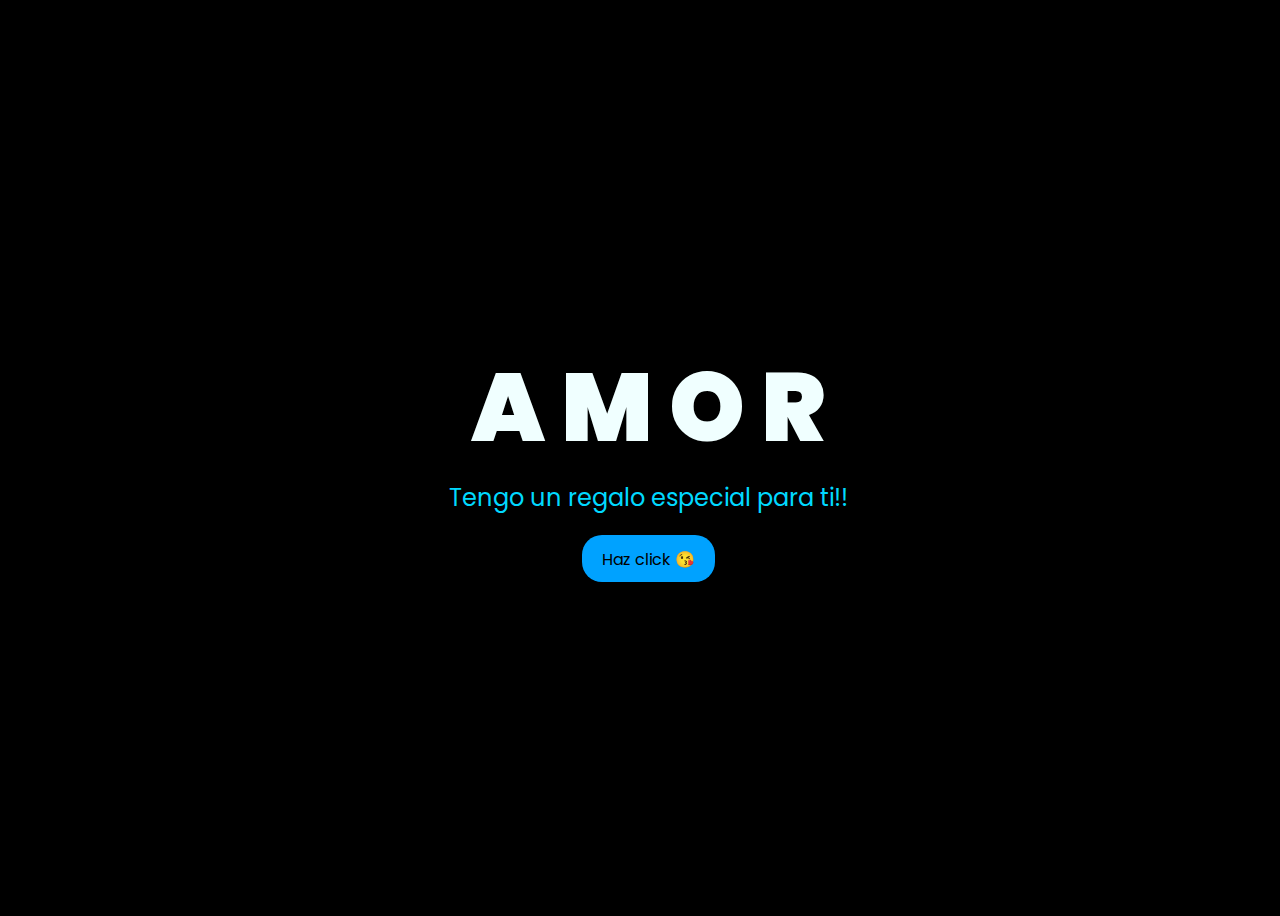
<file: index.html>
<!DOCTYPE html>
<html lang="en">
<head>
    <meta charset="UTF-8">
    <meta http-equiv="X-UA-Compatible" content="IE=edge">
    <meta name="viewport" content="width=device-width, initial-scale=1.0">
    <link rel="stylesheet" href="css/style.css">
    <link rel="icon" href="img/flowers.png" type="image/x-icon">
    <title>Para tí ❤️ - MDY</title>
</head>
<body>
    <div class="greetings">

        <span>A</span>
        <span>M</span>
        <span>O</span>
        <span>R</span>
    </div>
    <div class="greetings">
        <span></span>
        <span></span>
        <span></span>
        <span></span>
        <span></span>
        <span></span>
    </div>
    <div class="description">
        <span>Tengo un regalo especial para ti!!</span>
    </div>
    <div class="button">
        <button>
            <a href="FLORES.html">Haz click 😘</a>
        </button>
        
    </div>
</body>
</html>
</file>
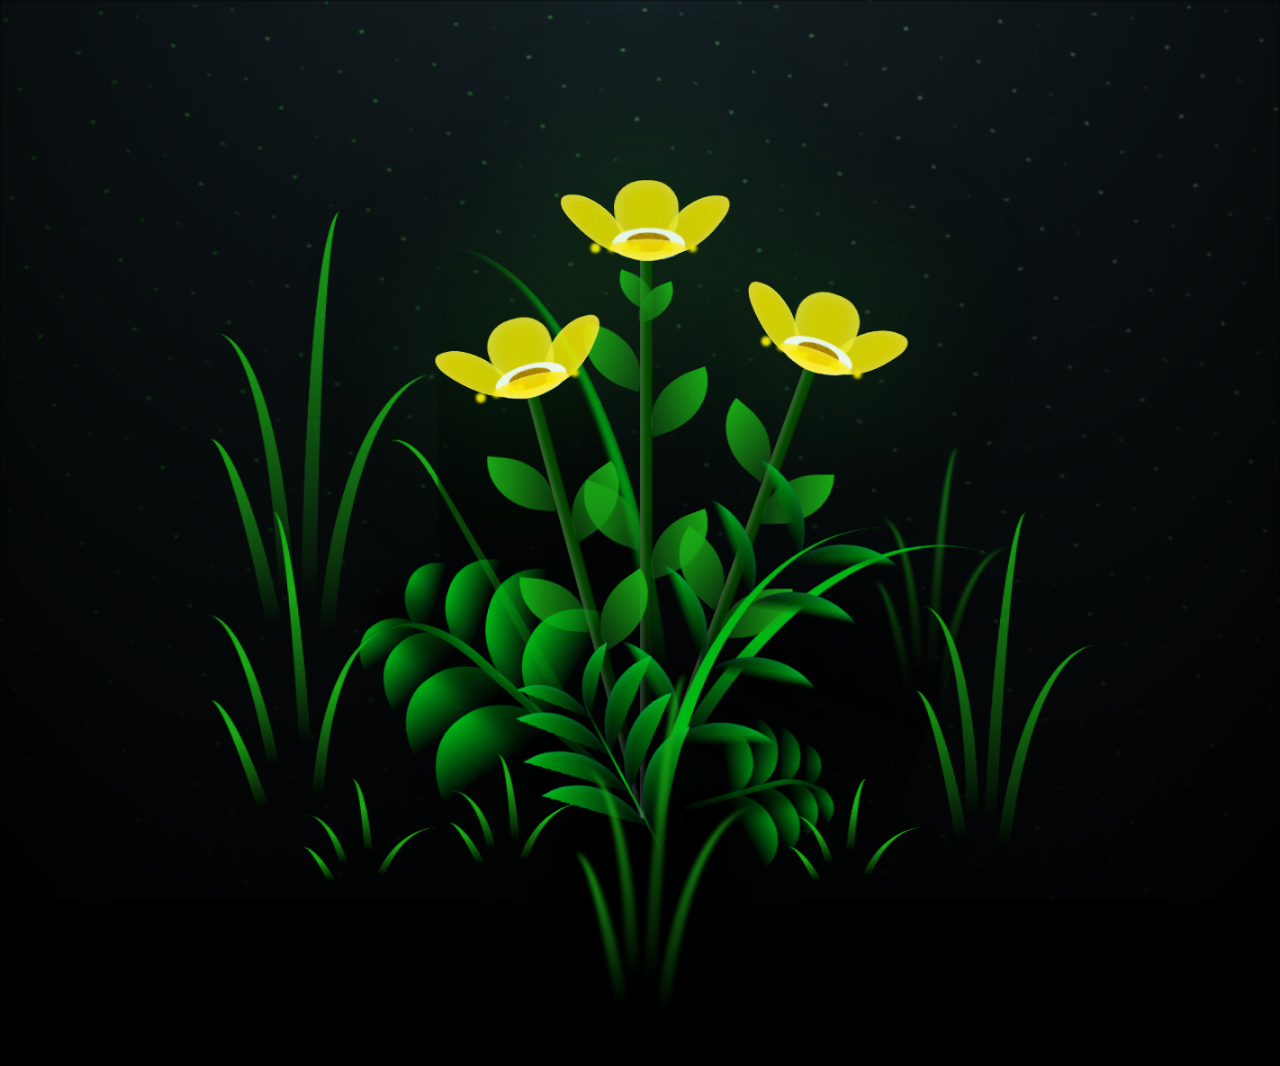
<file: FLORES.html>
<!DOCTYPE html>
<html lang="en">
<head>
    <meta charset="UTF-8">
    <meta http-equiv="X-UA-Compatible" content="IE=edge">
    <meta name="viewport" content="width=device-width, initial-scale=1.0">
    <link rel="stylesheet" href="css/main.css">
    <link rel="icon" href="img/flowers.png" type="image/x-icon">
    <title>Para tí ❤️ - MDY</title>
</head>

<body class="container">
    <div class="night"></div>
    <div class="flowers">
      <div class="flower flower--1">
        <div class="flower__leafs flower__leafs--1">
          <div class="flower__leaf flower__leaf--1"></div>
          <div class="flower__leaf flower__leaf--2"></div>
          <div class="flower__leaf flower__leaf--3"></div>
          <div class="flower__leaf flower__leaf--4"></div>
          <div class="flower__white-circle"></div>
  
          <div class="flower__light flower__light--1"></div>
          <div class="flower__light flower__light--2"></div>
          <div class="flower__light flower__light--3"></div>
          <div class="flower__light flower__light--4"></div>
          <div class="flower__light flower__light--5"></div>
          <div class="flower__light flower__light--6"></div>
          <div class="flower__light flower__light--7"></div>
          <div class="flower__light flower__light--8"></div>
  
        </div>
        <div class="flower__line">
          <div class="flower__line__leaf flower__line__leaf--1"></div>
          <div class="flower__line__leaf flower__line__leaf--2"></div>
          <div class="flower__line__leaf flower__line__leaf--3"></div>
          <div class="flower__line__leaf flower__line__leaf--4"></div>
          <div class="flower__line__leaf flower__line__leaf--5"></div>
          <div class="flower__line__leaf flower__line__leaf--6"></div>
        </div>
      </div>
  
      <div class="flower flower--2">
        <div class="flower__leafs flower__leafs--2">
          <div class="flower__leaf flower__leaf--1"></div>
          <div class="flower__leaf flower__leaf--2"></div>
          <div class="flower__leaf flower__leaf--3"></div>
          <div class="flower__leaf flower__leaf--4"></div>
          <div class="flower__white-circle"></div>
  
          <div class="flower__light flower__light--1"></div>
          <div class="flower__light flower__light--2"></div>
          <div class="flower__light flower__light--3"></div>
          <div class="flower__light flower__light--4"></div>
          <div class="flower__light flower__light--5"></div>
          <div class="flower__light flower__light--6"></div>
          <div class="flower__light flower__light--7"></div>
          <div class="flower__light flower__light--8"></div>
  
        </div>
        <div class="flower__line">
          <div class="flower__line__leaf flower__line__leaf--1"></div>
          <div class="flower__line__leaf flower__line__leaf--2"></div>
          <div class="flower__line__leaf flower__line__leaf--3"></div>
          <div class="flower__line__leaf flower__line__leaf--4"></div>
        </div>
      </div>
  
      <div class="flower flower--3">
        <div class="flower__leafs flower__leafs--3">
          <div class="flower__leaf flower__leaf--1"></div>
          <div class="flower__leaf flower__leaf--2"></div>
          <div class="flower__leaf flower__leaf--3"></div>
          <div class="flower__leaf flower__leaf--4"></div>
          <div class="flower__white-circle"></div>
  
          <div class="flower__light flower__light--1"></div>
          <div class="flower__light flower__light--2"></div>
          <div class="flower__light flower__light--3"></div>
          <div class="flower__light flower__light--4"></div>
          <div class="flower__light flower__light--5"></div>
          <div class="flower__light flower__light--6"></div>
          <div class="flower__light flower__light--7"></div>
          <div class="flower__light flower__light--8"></div>
  
        </div>
        <div class="flower__line">
          <div class="flower__line__leaf flower__line__leaf--1"></div>
          <div class="flower__line__leaf flower__line__leaf--2"></div>
          <div class="flower__line__leaf flower__line__leaf--3"></div>
          <div class="flower__line__leaf flower__line__leaf--4"></div>
        </div>
      </div>
  
      <div class="grow-ans" style="--d:1.2s">
        <div class="flower__g-long">
          <div class="flower__g-long__top"></div>
          <div class="flower__g-long__bottom"></div>
        </div>
      </div>
  
      <div class="growing-grass">
        <div class="flower__grass flower__grass--1">
          <div class="flower__grass--top"></div>
          <div class="flower__grass--bottom"></div>
          <div class="flower__grass__leaf flower__grass__leaf--1"></div>
          <div class="flower__grass__leaf flower__grass__leaf--2"></div>
          <div class="flower__grass__leaf flower__grass__leaf--3"></div>
          <div class="flower__grass__leaf flower__grass__leaf--4"></div>
          <div class="flower__grass__leaf flower__grass__leaf--5"></div>
          <div class="flower__grass__leaf flower__grass__leaf--6"></div>
          <div class="flower__grass__leaf flower__grass__leaf--7"></div>
          <div class="flower__grass__leaf flower__grass__leaf--8"></div>
          <div class="flower__grass__overlay"></div>
        </div>
      </div>
  
      <div class="growing-grass">
        <div class="flower__grass flower__grass--2">
          <div class="flower__grass--top"></div>
          <div class="flower__grass--bottom"></div>
          <div class="flower__grass__leaf flower__grass__leaf--1"></div>
          <div class="flower__grass__leaf flower__grass__leaf--2"></div>
          <div class="flower__grass__leaf flower__grass__leaf--3"></div>
          <div class="flower__grass__leaf flower__grass__leaf--4"></div>
          <div class="flower__grass__leaf flower__grass__leaf--5"></div>
          <div class="flower__grass__leaf flower__grass__leaf--6"></div>
          <div class="flower__grass__leaf flower__grass__leaf--7"></div>
          <div class="flower__grass__leaf flower__grass__leaf--8"></div>
          <div class="flower__grass__overlay"></div>
        </div>
      </div>
  
      <div class="grow-ans" style="--d:2.4s">
        <div class="flower__g-right flower__g-right--1">
          <div class="leaf"></div>
        </div>
      </div>
  
      <div class="grow-ans" style="--d:2.8s">
        <div class="flower__g-right flower__g-right--2">
          <div class="leaf"></div>
        </div>
      </div>
  
      <div class="grow-ans" style="--d:2.8s">
        <div class="flower__g-front">
          <div class="flower__g-front__leaf-wrapper flower__g-front__leaf-wrapper--1">
            <div class="flower__g-front__leaf"></div>
          </div>
          <div class="flower__g-front__leaf-wrapper flower__g-front__leaf-wrapper--2">
            <div class="flower__g-front__leaf"></div>
          </div>
          <div class="flower__g-front__leaf-wrapper flower__g-front__leaf-wrapper--3">
            <div class="flower__g-front__leaf"></div>
          </div>
          <div class="flower__g-front__leaf-wrapper flower__g-front__leaf-wrapper--4">
            <div class="flower__g-front__leaf"></div>
          </div>
          <div class="flower__g-front__leaf-wrapper flower__g-front__leaf-wrapper--5">
            <div class="flower__g-front__leaf"></div>
          </div>
          <div class="flower__g-front__leaf-wrapper flower__g-front__leaf-wrapper--6">
            <div class="flower__g-front__leaf"></div>
          </div>
          <div class="flower__g-front__leaf-wrapper flower__g-front__leaf-wrapper--7">
            <div class="flower__g-front__leaf"></div>
          </div>
          <div class="flower__g-front__leaf-wrapper flower__g-front__leaf-wrapper--8">
            <div class="flower__g-front__leaf"></div>
          </div>
          <div class="flower__g-front__line"></div>
        </div>
      </div>
  
      <div class="grow-ans" style="--d:3.2s">
        <div class="flower__g-fr">
          <div class="leaf"></div>
          <div class="flower__g-fr__leaf flower__g-fr__leaf--1"></div>
          <div class="flower__g-fr__leaf flower__g-fr__leaf--2"></div>
          <div class="flower__g-fr__leaf flower__g-fr__leaf--3"></div>
          <div class="flower__g-fr__leaf flower__g-fr__leaf--4"></div>
          <div class="flower__g-fr__leaf flower__g-fr__leaf--5"></div>
          <div class="flower__g-fr__leaf flower__g-fr__leaf--6"></div>
          <div class="flower__g-fr__leaf flower__g-fr__leaf--7"></div>
          <div class="flower__g-fr__leaf flower__g-fr__leaf--8"></div>
        </div>
      </div>
  
      <div class="long-g long-g--0">
        <div class="grow-ans" style="--d:3s">
          <div class="leaf leaf--0"></div>
        </div>
        <div class="grow-ans" style="--d:2.2s">
          <div class="leaf leaf--1"></div>
        </div>
        <div class="grow-ans" style="--d:3.4s">
          <div class="leaf leaf--2"></div>
        </div>
        <div class="grow-ans" style="--d:3.6s">
          <div class="leaf leaf--3"></div>
        </div>
      </div>
  
      <div class="long-g long-g--1">
        <div class="grow-ans" style="--d:3.6s">
          <div class="leaf leaf--0"></div>
        </div>
        <div class="grow-ans" style="--d:3.8s">
          <div class="leaf leaf--1"></div>
        </div>
        <div class="grow-ans" style="--d:4s">
          <div class="leaf leaf--2"></div>
        </div>
        <div class="grow-ans" style="--d:4.2s">
          <div class="leaf leaf--3"></div>
        </div>
      </div>
  
      <div class="long-g long-g--2">
        <div class="grow-ans" style="--d:4s">
          <div class="leaf leaf--0"></div>
        </div>
        <div class="grow-ans" style="--d:4.2s">
          <div class="leaf leaf--1"></div>
        </div>
        <div class="grow-ans" style="--d:4.4s">
          <div class="leaf leaf--2"></div>
        </div>
        <div class="grow-ans" style="--d:4.6s">
          <div class="leaf leaf--3"></div>
        </div>
      </div>
  
      <div class="long-g long-g--3">
        <div class="grow-ans" style="--d:4s">
          <div class="leaf leaf--0"></div>
        </div>
        <div class="grow-ans" style="--d:4.2s">
          <div class="leaf leaf--1"></div>
        </div>
        <div class="grow-ans" style="--d:3s">
          <div class="leaf leaf--2"></div>
        </div>
        <div class="grow-ans" style="--d:3.6s">
          <div class="leaf leaf--3"></div>
        </div>
      </div>
  
      <div class="long-g long-g--4">
        <div class="grow-ans" style="--d:4s">
          <div class="leaf leaf--0"></div>
        </div>
        <div class="grow-ans" style="--d:4.2s">
          <div class="leaf leaf--1"></div>
        </div>
        <div class="grow-ans" style="--d:3s">
          <div class="leaf leaf--2"></div>
        </div>
        <div class="grow-ans" style="--d:3.6s">
          <div class="leaf leaf--3"></div>
        </div>
      </div>
  
      <div class="long-g long-g--5">
        <div class="grow-ans" style="--d:4s">
          <div class="leaf leaf--0"></div>
        </div>
        <div class="grow-ans" style="--d:4.2s">
          <div class="leaf leaf--1"></div>
        </div>
        <div class="grow-ans" style="--d:3s">
          <div class="leaf leaf--2"></div>
        </div>
        <div class="grow-ans" style="--d:3.6s">
          <div class="leaf leaf--3"></div>
        </div>
      </div>
  
      <div class="long-g long-g--6">
        <div class="grow-ans" style="--d:4.2s">
          <div class="leaf leaf--0"></div>
        </div>
        <div class="grow-ans" style="--d:4.4s">
          <div class="leaf leaf--1"></div>
        </div>
        <div class="grow-ans" style="--d:4.6s">
          <div class="leaf leaf--2"></div>
        </div>
        <div class="grow-ans" style="--d:4.8s">
          <div class="leaf leaf--3"></div>
        </div>
      </div>
  
      <div class="long-g long-g--7">
        <div class="grow-ans" style="--d:3s">
          <div class="leaf leaf--0"></div>
        </div>
        <div class="grow-ans" style="--d:3.2s">
          <div class="leaf leaf--1"></div>
        </div>
        <div class="grow-ans" style="--d:3.5s">
          <div class="leaf leaf--2"></div>
        </div>
        <div class="grow-ans" style="--d:3.6s">
          <div class="leaf leaf--3"></div>
        </div>
      </div>
    </div>
    <script src="main.js"></script>
  </body>
</html>
</file>
<file: css/style.css>
@import url('https://fonts.googleapis.com/css2?family=Poppins:ital,wght@0,500;1,900&display=swap');
*{
    font-family: 'Poppins',cursive;
}
body{
    color: azure;
    width: 100%;
    height: 100vh;
    display: flex;
    flex-direction: column;
    align-items: center;
    justify-content: center;
    background-color: black;
}
.greetings{
    font-size: 6rem;
    font-weight: 900;
}
.greetings > span{
    animation: glow 2.5s ease-in-out infinite;
}
@keyframes glow{
    0%, 100%{
        color: #fff;
        text-shadow: 0 0 12px #00ccff, 0 0 50px #00e1ff, 0 0 100px #00b7ff;
    }
    10%, 90%{
        color: #696565;
        text-shadow: none;
    }
}
.greetings > span:nth-child(2){
    animation-delay: .2s ;
}
.greetings > span:nth-child(3){
    animation-delay: .4s ;
}
.greetings > span:nth-child(4){
    animation-delay: .6s;
}
.greetings > span:nth-child(5){
    animation-delay: .8s;
}

.description{
    font-size: 1.5rem;
    margin-bottom: 20px;
}

.button a{
    text-decoration: none;
    font-size: 1rem;
    color: #111;
}

@media screen and (max-width:574px){
    .greetings{
        display: block;
        font-size: 3rem;
        font-weight: 500;
        text-align: center;
    }
    .description{
        font-size: 1rem;
    }
    
    .button a{
        font-size: .5rem;
    }
}

.description{
    color: #00d9ff;
}

/* Estilo para el botón */
.button button {
    background-color: rgb(0, 162, 255); /* Fondo amarillo */
    border: none; /* Sin bordes */
    padding: 10px 20px; /* Ajusta el relleno según tu preferencia */
    font-size: 18px; /* Tamaño de fuente */
    cursor: pointer;
    position: relative; /* Necesario para el resplandor */
    border-radius: 20px; /* Esquinas redondeadas */
    transition: background-color 0.3s ease-in-out; /* Transición suave para el color de fondo */
  }
  
  /* Estilo para el enlace dentro del botón */
  .button button a {
    text-decoration: none; /* Elimina el subrayado del enlace */
    color: inherit; /* Hereda el color del texto del botón */
  }
  
  /* Efecto de resplandor al pasar el cursor sobre el botón */
  .button button:hover {
    background-color: rgb(255, 0, 242); /* Cambia el color de fondo al pasar el mouse a naranja */
    box-shadow: 0 0 10px rgb(255, 0, 140), 0 0 20px rgb(255, 0, 242), 0 0 30px rgb(111, 0, 255); /* Efecto de resplandor amarillo */
  }
</file>
<file: css/main.css>
*,
*::after,
*::before {
  padding: 0;
  margin: 0;
  box-sizing: border-box;
}

:root {
  --dark-color: #000;
}

body {
  display: flex;
  align-items: flex-end;
  justify-content: center;
  min-height: 100vh;
  background-color: var(--dark-color);
  overflow: hidden;
  perspective: 1000px;
}

.night {
  position: fixed;
  left: 50%;
  top: 0;
  transform: translateX(-50%);
  width: 100%;
  height: 100%;
  filter: blur(0.1vmin);
  background-image: radial-gradient(ellipse at top, transparent 0%, var(--dark-color)), 
  radial-gradient(ellipse at bottom, var(--dark-color), rgba(145, 233, 255, 0.2)), 
  repeating-linear-gradient(220deg, rgb(0, 0, 0) 0px, rgb(0, 0, 0) 19px, transparent 19px, 
  transparent 22px), repeating-linear-gradient(189deg, rgb(0, 0, 0) 0px, rgb(0, 0, 0) 19px, 
  transparent 19px, transparent 22px), repeating-linear-gradient(148deg, rgb(0, 0, 0) 0px, 
  rgb(0, 0, 0) 19px, transparent 19px, transparent 22px), linear-gradient(90deg, rgb(21, 255, 0), 
  rgb(240, 240, 240));
}

.flowers {
  position: relative;
  transform: scale(0.9);
}

.flower {
  position: absolute;
  bottom: 10vmin;
  transform-origin: bottom center;
  z-index: 10;
  --fl-speed: 0.8s;
}
.flower--1 {
  -webkit-animation: moving-flower-1 4s linear infinite;
          animation: moving-flower-1 4s linear infinite;
}
.flower--1 .flower__line {
  height: 70vmin;
  -webkit-animation-delay: 0.3s;
          animation-delay: 0.3s;
}
.flower--1 .flower__line__leaf--1 {
  -webkit-animation: blooming-leaf-right var(--fl-speed) 1.6s backwards;
          animation: blooming-leaf-right var(--fl-speed) 1.6s backwards;
}
.flower--1 .flower__line__leaf--2 {
  -webkit-animation: blooming-leaf-right var(--fl-speed) 1.4s backwards;
          animation: blooming-leaf-right var(--fl-speed) 1.4s backwards;
}
.flower--1 .flower__line__leaf--3 {
  -webkit-animation: blooming-leaf-left var(--fl-speed) 1.2s backwards;
          animation: blooming-leaf-left var(--fl-speed) 1.2s backwards;
}
.flower--1 .flower__line__leaf--4 {
  -webkit-animation: blooming-leaf-left var(--fl-speed) 1s backwards;
          animation: blooming-leaf-left var(--fl-speed) 1s backwards;
}
.flower--1 .flower__line__leaf--5 {
  -webkit-animation: blooming-leaf-right var(--fl-speed) 1.8s backwards;
          animation: blooming-leaf-right var(--fl-speed) 1.8s backwards;
}
.flower--1 .flower__line__leaf--6 {
  -webkit-animation: blooming-leaf-left var(--fl-speed) 2s backwards;
          animation: blooming-leaf-left var(--fl-speed) 2s backwards;
}
.flower--2 {
  left: 50%;
  transform: rotate(20deg);
  -webkit-animation: moving-flower-2 4s linear infinite;
          animation: moving-flower-2 4s linear infinite;
}
.flower--2 .flower__line {
  height: 60vmin;
  -webkit-animation-delay: 0.6s;
          animation-delay: 0.6s;
}
.flower--2 .flower__line__leaf--1 {
  -webkit-animation: blooming-leaf-right var(--fl-speed) 1.9s backwards;
          animation: blooming-leaf-right var(--fl-speed) 1.9s backwards;
}
.flower--2 .flower__line__leaf--2 {
  -webkit-animation: blooming-leaf-right var(--fl-speed) 1.7s backwards;
          animation: blooming-leaf-right var(--fl-speed) 1.7s backwards;
}
.flower--2 .flower__line__leaf--3 {
  -webkit-animation: blooming-leaf-left var(--fl-speed) 1.5s backwards;
          animation: blooming-leaf-left var(--fl-speed) 1.5s backwards;
}
.flower--2 .flower__line__leaf--4 {
  -webkit-animation: blooming-leaf-left var(--fl-speed) 1.3s backwards;
          animation: blooming-leaf-left var(--fl-speed) 1.3s backwards;
}
.flower--3 {
  left: 50%;
  transform: rotate(-15deg);
  -webkit-animation: moving-flower-3 4s linear infinite;
          animation: moving-flower-3 4s linear infinite;
}
.flower--3 .flower__line {
  -webkit-animation-delay: 0.9s;
          animation-delay: 0.9s;
}
.flower--3 .flower__line__leaf--1 {
  -webkit-animation: blooming-leaf-right var(--fl-speed) 2.5s backwards;
          animation: blooming-leaf-right var(--fl-speed) 2.5s backwards;
}
.flower--3 .flower__line__leaf--2 {
  -webkit-animation: blooming-leaf-right var(--fl-speed) 2.3s backwards;
          animation: blooming-leaf-right var(--fl-speed) 2.3s backwards;
}
.flower--3 .flower__line__leaf--3 {
  -webkit-animation: blooming-leaf-left var(--fl-speed) 2.1s backwards;
          animation: blooming-leaf-left var(--fl-speed) 2.1s backwards;
}
.flower--3 .flower__line__leaf--4 {
  -webkit-animation: blooming-leaf-left var(--fl-speed) 1.9s backwards;
          animation: blooming-leaf-left var(--fl-speed) 1.9s backwards;
}
.flower__leafs {
  position: relative;
  -webkit-animation: blooming-flower 2s backwards;
          animation: blooming-flower 2s backwards;
}
.flower__leafs--1 {
  -webkit-animation-delay: 1.1s;
          animation-delay: 1.1s;
}
.flower__leafs--2 {
  -webkit-animation-delay: 1.4s;
          animation-delay: 1.4s;
}
.flower__leafs--3 {
  -webkit-animation-delay: 1.7s;
          animation-delay: 1.7s;
}
.flower__leafs::after {
  content: "";
  position: absolute;
  left: 0;
  top: 0;
  transform: translate(-50%, -100%);
  width: 8vmin;
  height: 8vmin;
  background-color: #1aaa15;
  filter: blur(10vmin);
}
.flower__leaf {
  position: absolute;
  bottom: 0;
  left: 50%;
  width: 8vmin;
  height: 11vmin;
  border-radius: 51% 49% 47% 53%/44% 45% 55% 69%;
  background-color: #1aaa15;
  background-image: linear-gradient(to top, #fce700, #fce700);
  transform-origin: bottom center;
  opacity: 0.9;
  box-shadow: inset 0 0 2vmin rgba(255, 255, 255, 0.5);
}
.flower__leaf--1 {
  transform: translate(-10%, 1%) rotateY(40deg) rotateX(-50deg);
}
.flower__leaf--2 {
  transform: translate(-50%, -4%) rotateX(40deg);
}
.flower__leaf--3 {
  transform: translate(-90%, 0%) rotateY(45deg) rotateX(50deg);
}
.flower__leaf--4 {
  width: 8vmin;
  height: 8vmin;
  transform-origin: bottom left;
  border-radius: 4vmin 10vmin 4vmin 4vmin;
  transform: translate(0%, 18%) rotateX(70deg) rotate(-43deg);
  background-image: linear-gradient(to top, #fce700, #fce700);
  z-index: 1;
  opacity: 0.8;
}
.flower__white-circle {
  position: absolute;
  left: -3.5vmin;
  top: -3vmin;
  width: 9vmin;
  height: 4vmin;
  border-radius: 50%;
  background-color: #ffffff;
}
.flower__white-circle::after {
  content: "";
  position: absolute;
  left: 50%;
  top: 45%;
  transform: translate(-50%, -50%);
  width: 60%;
  height: 60%;
  border-radius: inherit;
  background-image: repeating-linear-gradient(135deg, rgba(0, 0, 0, 0.03) 0px, 
  rgba(0, 0, 0, 0.03) 1px, transparent 1px, transparent 12px), repeating-linear-gradient(45deg, 
  rgba(0, 0, 0, 0.03) 0px, rgba(0, 0, 0, 0.03) 1px, transparent 1px, transparent 12px), 
  repeating-linear-gradient(67.5deg, rgba(0, 0, 0, 0.03) 0px, rgba(0, 0, 0, 0.03) 1px, 
  transparent 1px, transparent 12px), repeating-linear-gradient(135deg, rgba(0, 0, 0, 0.03) 0px, 
  rgba(0, 0, 0, 0.03) 1px, transparent 1px, transparent 12px), repeating-linear-gradient(45deg, 
  rgba(0, 0, 0, 0.03) 0px, rgba(0, 0, 0, 0.03) 1px, transparent 1px, transparent 12px), 
  repeating-linear-gradient(112.5deg, rgba(0, 0, 0, 0.03) 0px, rgba(0, 0, 0, 0.03) 1px, 
  transparent 1px, transparent 12px), repeating-linear-gradient(112.5deg, rgba(0, 0, 0, 0.03) 0px, 
  rgba(0, 0, 0, 0.03) 1px, transparent 1px, transparent 12px), repeating-linear-gradient(45deg, 
  rgba(0, 0, 0, 0.03) 0px, rgba(0, 0, 0, 0.03) 1px, transparent 1px, transparent 12px), 
  repeating-linear-gradient(22.5deg, rgba(0, 0, 0, 0.03) 0px, rgba(0, 0, 0, 0.03) 1px, 
  transparent 1px, transparent 12px), repeating-linear-gradient(45deg, rgba(0, 0, 0, 0.03) 0px, 
  rgba(0, 0, 0, 0.03) 1px, transparent 1px, transparent 12px), repeating-linear-gradient(22.5deg, 
  rgba(0, 0, 0, 0.03) 0px, rgba(0, 0, 0, 0.03) 1px, transparent 1px, transparent 12px), 
  repeating-linear-gradient(135deg, rgba(0, 0, 0, 0.03) 0px, rgba(0, 0, 0, 0.03) 1px, 
  transparent 1px, transparent 12px), repeating-linear-gradient(157.5deg, rgba(0, 0, 0, 0.03) 0px, 
  rgba(0, 0, 0, 0.03) 1px, transparent 1px, transparent 12px), repeating-linear-gradient(67.5deg, 
  rgba(0, 0, 0, 0.03) 0px, rgba(0, 0, 0, 0.03) 1px, transparent 1px, transparent 12px), 
  repeating-linear-gradient(67.5deg, rgba(0, 0, 0, 0.03) 0px, rgba(0, 0, 0, 0.03) 1px, 
  transparent 1px, transparent 12px), linear-gradient(90deg, rgb(190, 133, 0), rgb(190, 133, 0));
}
.flower__line {
  height: 55vmin;
  width: 1.5vmin;
  background-image: linear-gradient(to left, rgba(0, 0, 0, 0.2), transparent, 
  rgba(255, 255, 255, 0.2)), linear-gradient(to top, transparent 10%, #064600, #064600);
  box-shadow: inset 0 0 2px rgba(0, 0, 0, 0.5);
  -webkit-animation: grow-flower-tree 4s backwards;
          animation: grow-flower-tree 4s backwards;
}
.flower__line__leaf {
  --w: 7vmin;
  --h: calc(var(--w) + 2vmin);
  position: absolute;
  top: 20%;
  left: 90%;
  width: var(--w);
  height: var(--h);
  border-top-right-radius: var(--h);
  border-bottom-left-radius: var(--h);
  background-image: linear-gradient(to top, rgba(20, 122, 20, 0.4), #1aaa15);
}
.flower__line__leaf--1 {
  transform: rotate(70deg) rotateY(30deg);
}
.flower__line__leaf--2 {
  top: 45%;
  transform: rotate(70deg) rotateY(30deg);
}
.flower__line__leaf--3, .flower__line__leaf--4, .flower__line__leaf--6 {
  border-top-right-radius: 0;
  border-bottom-left-radius: 0;
  border-top-left-radius: var(--h);
  border-bottom-right-radius: var(--h);
  left: -460%;
  top: 12%;
  transform: rotate(-70deg) rotateY(30deg);
}
.flower__line__leaf--4 {
  top: 40%;
}
.flower__line__leaf--5 {
  top: 0;
  transform-origin: left;
  transform: rotate(70deg) rotateY(30deg) scale(0.6);
}
.flower__line__leaf--6 {
  top: -2%;
  left: -450%;
  transform-origin: right;
  transform: rotate(-70deg) rotateY(30deg) scale(0.6);
}
.flower__light {
  position: absolute;
  bottom: 0vmin;
  width: 1vmin;
  height: 1vmin;
  background-color: rgb(255, 251, 0);
  border-radius: 50%;
  filter: blur(0.2vmin);
  -webkit-animation: light-ans 4s linear infinite backwards;
          animation: light-ans 4s linear infinite backwards;
}
.flower__light:nth-child(odd) {
  background-color: #fce700;
}
.flower__light--1 {
  left: -2vmin;
  -webkit-animation-delay: 1s;
          animation-delay: 1s;
}
.flower__light--2 {
  left: 3vmin;
  -webkit-animation-delay: 0.5s;
          animation-delay: 0.5s;
}
.flower__light--3 {
  left: -6vmin;
  -webkit-animation-delay: 0.3s;
          animation-delay: 0.3s;
}
.flower__light--4 {
  left: 6vmin;
  -webkit-animation-delay: 0.9s;
          animation-delay: 0.9s;
}
.flower__light--5 {
  left: -1vmin;
  -webkit-animation-delay: 1.5s;
          animation-delay: 1.5s;
}
.flower__light--6 {
  left: -4vmin;
  -webkit-animation-delay: 3s;
          animation-delay: 3s;
}
.flower__light--7 {
  left: 3vmin;
  -webkit-animation-delay: 2s;
          animation-delay: 2s;
}
.flower__light--8 {
  left: -6vmin;
  -webkit-animation-delay: 3.5s;
          animation-delay: 3.5s;
}
.flower__grass {
  --c: #00b815;
  --line-w: 1.5vmin;
  position: absolute;
  bottom: 12vmin;
  left: -7vmin;
  display: flex;
  flex-direction: column;
  align-items: flex-end;
  z-index: 20;
  transform-origin: bottom center;
  transform: rotate(-48deg) rotateY(40deg);
}
.flower__grass--1 {
  -webkit-animation: moving-grass 2s linear infinite;
          animation: moving-grass 2s linear infinite;
}
.flower__grass--2 {
  left: 2vmin;
  bottom: 10vmin;
  transform: scale(0.5) rotate(75deg) rotateX(10deg) rotateY(-200deg);
  opacity: 0.8;
  z-index: 0;
  -webkit-animation: moving-grass--2 1.5s linear infinite;
          animation: moving-grass--2 1.5s linear infinite;
}
.flower__grass--top {
  width: 7vmin;
  height: 10vmin;
  border-top-right-radius: 100%;
  border-right: var(--line-w) solid var(--c);
  transform-origin: bottom center;
  transform: rotate(-2deg);
}
.flower__grass--bottom {
  margin-top: -2px;
  width: var(--line-w);
  height: 25vmin;
  background-image: linear-gradient(to top, transparent, var(--c));
}
.flower__grass__leaf {
  --size: 10vmin;
  position: absolute;
  width: calc(var(--size) * 2.1);
  height: var(--size);
  border-top-left-radius: var(--size);
  border-top-right-radius: var(--size);
  background-image: linear-gradient(to top, transparent, transparent 30%, var(--c));
  z-index: 100;
}
.flower__grass__leaf--1 {
  top: -6%;
  left: 30%;
  --size: 6vmin;
  transform: rotate(-20deg);
  -webkit-animation: growing-grass-ans--1 2s 2.6s backwards;
          animation: growing-grass-ans--1 2s 2.6s backwards;
}
@-webkit-keyframes growing-grass-ans--1 {
  0% {
    transform-origin: bottom left;
    transform: rotate(-20deg) scale(0);
  }
}
@keyframes growing-grass-ans--1 {
  0% {
    transform-origin: bottom left;
    transform: rotate(-20deg) scale(0);
  }
}
.flower__grass__leaf--2 {
  top: -5%;
  left: -110%;
  --size: 6vmin;
  transform: rotate(10deg);
  -webkit-animation: growing-grass-ans--2 2s 2.4s linear backwards;
          animation: growing-grass-ans--2 2s 2.4s linear backwards;
}
@-webkit-keyframes growing-grass-ans--2 {
  0% {
    transform-origin: bottom right;
    transform: rotate(10deg) scale(0);
  }
}
@keyframes growing-grass-ans--2 {
  0% {
    transform-origin: bottom right;
    transform: rotate(10deg) scale(0);
  }
}
.flower__grass__leaf--3 {
  top: 5%;
  left: 60%;
  --size: 8vmin;
  transform: rotate(-18deg) rotateX(-20deg);
  -webkit-animation: growing-grass-ans--3 2s 2.2s linear backwards;
          animation: growing-grass-ans--3 2s 2.2s linear backwards;
}
@-webkit-keyframes growing-grass-ans--3 {
  0% {
    transform-origin: bottom left;
    transform: rotate(-18deg) rotateX(-20deg) scale(0);
  }
}
@keyframes growing-grass-ans--3 {
  0% {
    transform-origin: bottom left;
    transform: rotate(-18deg) rotateX(-20deg) scale(0);
  }
}
.flower__grass__leaf--4 {
  top: 6%;
  left: -135%;
  --size: 8vmin;
  transform: rotate(2deg);
  -webkit-animation: growing-grass-ans--4 2s 2s linear backwards;
          animation: growing-grass-ans--4 2s 2s linear backwards;
}
@-webkit-keyframes growing-grass-ans--4 {
  0% {
    transform-origin: bottom right;
    transform: rotate(2deg) scale(0);
  }
}
@keyframes growing-grass-ans--4 {
  0% {
    transform-origin: bottom right;
    transform: rotate(2deg) scale(0);
  }
}
.flower__grass__leaf--5 {
  top: 20%;
  left: 60%;
  --size: 10vmin;
  transform: rotate(-24deg) rotateX(-20deg);
  -webkit-animation: growing-grass-ans--5 2s 1.8s linear backwards;
          animation: growing-grass-ans--5 2s 1.8s linear backwards;
}
@-webkit-keyframes growing-grass-ans--5 {
  0% {
    transform-origin: bottom left;
    transform: rotate(-24deg) rotateX(-20deg) scale(0);
  }
}
@keyframes growing-grass-ans--5 {
  0% {
    transform-origin: bottom left;
    transform: rotate(-24deg) rotateX(-20deg) scale(0);
  }
}
.flower__grass__leaf--6 {
  top: 22%;
  left: -180%;
  --size: 10vmin;
  transform: rotate(10deg);
  -webkit-animation: growing-grass-ans--6 2s 1.6s linear backwards;
          animation: growing-grass-ans--6 2s 1.6s linear backwards;
}
@-webkit-keyframes growing-grass-ans--6 {
  0% {
    transform-origin: bottom right;
    transform: rotate(10deg) scale(0);
  }
}
@keyframes growing-grass-ans--6 {
  0% {
    transform-origin: bottom right;
    transform: rotate(10deg) scale(0);
  }
}
.flower__grass__leaf--7 {
  top: 39%;
  left: 70%;
  --size: 10vmin;
  transform: rotate(-10deg);
  -webkit-animation: growing-grass-ans--7 2s 1.4s linear backwards;
          animation: growing-grass-ans--7 2s 1.4s linear backwards;
}
@-webkit-keyframes growing-grass-ans--7 {
  0% {
    transform-origin: bottom left;
    transform: rotate(-10deg) scale(0);
  }
}
@keyframes growing-grass-ans--7 {
  0% {
    transform-origin: bottom left;
    transform: rotate(-10deg) scale(0);
  }
}
.flower__grass__leaf--8 {
  top: 40%;
  left: -215%;
  --size: 11vmin;
  transform: rotate(10deg);
  -webkit-animation: growing-grass-ans--8 2s 1.2s linear backwards;
          animation: growing-grass-ans--8 2s 1.2s linear backwards;
}
@-webkit-keyframes growing-grass-ans--8 {
  0% {
    transform-origin: bottom right;
    transform: rotate(10deg) scale(0);
  }
}
@keyframes growing-grass-ans--8 {
  0% {
    transform-origin: bottom right;
    transform: rotate(10deg) scale(0);
  }
}
.flower__grass__overlay {
  position: absolute;
  top: -10%;
  right: 0%;
  width: 100%;
  height: 100%;
  background-color: rgba(0, 0, 0, 0.6);
  filter: blur(1.5vmin);
  z-index: 100;
}
.flower__g-long {
  --w: 2vmin;
  --h: 6vmin;
  --c: #1aaa15;
  position: absolute;
  bottom: 10vmin;
  left: -3vmin;
  transform-origin: bottom center;
  transform: rotate(-30deg) rotateY(-20deg);
  display: flex;
  flex-direction: column;
  align-items: flex-end;
  -webkit-animation: flower-g-long-ans 3s linear infinite;
          animation: flower-g-long-ans 3s linear infinite;
}
@-webkit-keyframes flower-g-long-ans {
  0%, 100% {
    transform: rotate(-30deg) rotateY(-20deg);
  }
  50% {
    transform: rotate(-32deg) rotateY(-20deg);
  }
}
@keyframes flower-g-long-ans {
  0%, 100% {
    transform: rotate(-30deg) rotateY(-20deg);
  }
  50% {
    transform: rotate(-32deg) rotateY(-20deg);
  }
}
.flower__g-long__top {
  top: calc(var(--h) * -1);
  width: calc(var(--w) + 1vmin);
  height: var(--h);
  border-top-right-radius: 100%;
  border-right: 0.7vmin solid var(--c);
  transform: translate(-0.7vmin, 1vmin);
}
.flower__g-long__bottom {
  width: var(--w);
  height: 50vmin;
  transform-origin: bottom center;
  background-image: linear-gradient(to top, transparent 30%, var(--c));
  box-shadow: inset 0 0 2px rgba(0, 0, 0, 0.5);
  -webkit-clip-path: polygon(35% 0, 65% 1%, 100% 100%, 0% 100%);
          clip-path: polygon(35% 0, 65% 1%, 100% 100%, 0% 100%);
}
.flower__g-right {
  position: absolute;
  bottom: 6vmin;
  left: -2vmin;
  transform-origin: bottom left;
  transform: rotate(20deg);
}
.flower__g-right .leaf {
  width: 30vmin;
  height: 50vmin;
  border-top-left-radius: 100%;
  border-left: 2vmin solid #00b815;
  background-image: linear-gradient(to bottom, transparent, var(--dark-color) 60%);
  -webkit-mask-image: linear-gradient(to top, transparent 30%, #00b815 60%);
}
.flower__g-right--1 {
  -webkit-animation: flower-g-right-ans 2.5s linear infinite;
          animation: flower-g-right-ans 2.5s linear infinite;
}
.flower__g-right--2 {
  left: 5vmin;
  transform: rotateY(-180deg);
  -webkit-animation: flower-g-right-ans--2 3s linear infinite;
          animation: flower-g-right-ans--2 3s linear infinite;
}
.flower__g-right--2 .leaf {
  height: 75vmin;
  filter: blur(0.3vmin);
  opacity: 0.8;
}
@-webkit-keyframes flower-g-right-ans {
  0%, 100% {
    transform: rotate(20deg);
  }
  50% {
    transform: rotate(24deg) rotateX(-20deg);
  }
}
@keyframes flower-g-right-ans {
  0%, 100% {
    transform: rotate(20deg);
  }
  50% {
    transform: rotate(24deg) rotateX(-20deg);
  }
}
@-webkit-keyframes flower-g-right-ans--2 {
  0%, 100% {
    transform: rotateY(-180deg) rotate(0deg) rotateX(-20deg);
  }
  50% {
    transform: rotateY(-180deg) rotate(6deg) rotateX(-20deg);
  }
}
@keyframes flower-g-right-ans--2 {
  0%, 100% {
    transform: rotateY(-180deg) rotate(0deg) rotateX(-20deg);
  }
  50% {
    transform: rotateY(-180deg) rotate(6deg) rotateX(-20deg);
  }
}
.flower__g-front {
  position: absolute;
  bottom: 6vmin;
  left: 2.5vmin;
  z-index: 100;
  transform-origin: bottom center;
  transform: rotate(-28deg) rotateY(30deg) scale(1.04);
  -webkit-animation: flower__g-front-ans 2s linear infinite;
          animation: flower__g-front-ans 2s linear infinite;
}
@-webkit-keyframes flower__g-front-ans {
  0%, 100% {
    transform: rotate(-28deg) rotateY(30deg) scale(1.04);
  }
  50% {
    transform: rotate(-35deg) rotateY(40deg) scale(1.04);
  }
}
@keyframes flower__g-front-ans {
  0%, 100% {
    transform: rotate(-28deg) rotateY(30deg) scale(1.04);
  }
  50% {
    transform: rotate(-35deg) rotateY(40deg) scale(1.04);
  }
}
.flower__g-front__line {
  width: 0.3vmin;
  height: 20vmin;
  background-image: linear-gradient(to top, transparent, #00b815, transparent 100%);
  position: relative;
}
.flower__g-front__leaf-wrapper {
  position: absolute;
  top: 0;
  left: 0;
  transform-origin: bottom left;
  transform: rotate(10deg);
}
.flower__g-front__leaf-wrapper:nth-child(even) {
  left: 0vmin;
  transform: rotateY(-180deg) rotate(5deg);
  -webkit-animation: flower__g-front__leaf-left-ans 1s ease-in backwards;
          animation: flower__g-front__leaf-left-ans 1s ease-in backwards;
}
.flower__g-front__leaf-wrapper:nth-child(odd) {
  -webkit-animation: flower__g-front__leaf-ans 1s ease-in backwards;
          animation: flower__g-front__leaf-ans 1s ease-in backwards;
}
.flower__g-front__leaf-wrapper--1 {
  top: -8vmin;
  transform: scale(0.7);
  -webkit-animation: flower__g-front__leaf-ans 1s 5.5s ease-in backwards !important;
          animation: flower__g-front__leaf-ans 1s 5.5s ease-in backwards !important;
}
.flower__g-front__leaf-wrapper--2 {
  top: -8vmin;
  transform: rotateY(-180deg) scale(0.7) !important;
  -webkit-animation: flower__g-front__leaf-left-ans-2 1s 4.6s ease-in backwards !important;
          animation: flower__g-front__leaf-left-ans-2 1s 4.6s ease-in backwards !important;
}
.flower__g-front__leaf-wrapper--3 {
  top: -3vmin;
  -webkit-animation: flower__g-front__leaf-ans 1s 4.6s ease-in backwards;
          animation: flower__g-front__leaf-ans 1s 4.6s ease-in backwards;
}
.flower__g-front__leaf-wrapper--4 {
  top: -3vmin;
  transform: rotateY(-180deg) scale(0.9) !important;
  -webkit-animation: flower__g-front__leaf-left-ans-2 1s 4.6s ease-in backwards !important;
          animation: flower__g-front__leaf-left-ans-2 1s 4.6s ease-in backwards !important;
}
@-webkit-keyframes flower__g-front__leaf-left-ans-2 {
  0% {
    transform: rotateY(-180deg) scale(0);
  }
}
@keyframes flower__g-front__leaf-left-ans-2 {
  0% {
    transform: rotateY(-180deg) scale(0);
  }
}
.flower__g-front__leaf-wrapper--5, .flower__g-front__leaf-wrapper--6 {
  top: 2vmin;
}
.flower__g-front__leaf-wrapper--7, .flower__g-front__leaf-wrapper--8 {
  top: 6.5vmin;
}
.flower__g-front__leaf-wrapper--2 {
  -webkit-animation-delay: 5.2s !important;
          animation-delay: 5.2s !important;
}
.flower__g-front__leaf-wrapper--3 {
  -webkit-animation-delay: 4.9s !important;
          animation-delay: 4.9s !important;
}
.flower__g-front__leaf-wrapper--5 {
  -webkit-animation-delay: 4.3s !important;
          animation-delay: 4.3s !important;
}
.flower__g-front__leaf-wrapper--6 {
  -webkit-animation-delay: 4.1s !important;
          animation-delay: 4.1s !important;
}
.flower__g-front__leaf-wrapper--7 {
  -webkit-animation-delay: 3.8s !important;
          animation-delay: 3.8s !important;
}
.flower__g-front__leaf-wrapper--8 {
  -webkit-animation-delay: 3.5s !important;
          animation-delay: 3.5s !important;
}
@-webkit-keyframes flower__g-front__leaf-ans {
  0% {
    transform: rotate(10deg) scale(0);
  }
}
@keyframes flower__g-front__leaf-ans {
  0% {
    transform: rotate(10deg) scale(0);
  }
}
@-webkit-keyframes flower__g-front__leaf-left-ans {
  0% {
    transform: rotateY(-180deg) rotate(5deg) scale(0);
  }
}
@keyframes flower__g-front__leaf-left-ans {
  0% {
    transform: rotateY(-180deg) rotate(5deg) scale(0);
  }
}
.flower__g-front__leaf {
  width: 10vmin;
  height: 10vmin;
  border-radius: 100% 0% 0% 100%/100% 100% 0% 0%;
  box-shadow: inset 0 2px 1vmin hsla(184deg, 97%, 58%, 0.2);
  background-image: linear-gradient(to bottom left, transparent, var(--dark-color)), 
  linear-gradient(to bottom right, #00b815 50%, transparent 50%, transparent);
  -webkit-mask-image: linear-gradient(to bottom right, #00b815 50%, transparent 50%, transparent);
  mask-image: linear-gradient(to bottom right, #00b815 50%, transparent 50%, transparent);
}
.flower__g-fr {
  position: absolute;
  bottom: -4vmin;
  left: vmin;
  transform-origin: bottom left;
  z-index: 10;
  -webkit-animation: flower__g-fr-ans 2s linear infinite;
          animation: flower__g-fr-ans 2s linear infinite;
}
@-webkit-keyframes flower__g-fr-ans {
  0%, 100% {
    transform: rotate(2deg);
  }
  50% {
    transform: rotate(4deg);
  }
}
@keyframes flower__g-fr-ans {
  0%, 100% {
    transform: rotate(2deg);
  }
  50% {
    transform: rotate(4deg);
  }
}
.flower__g-fr .leaf {
  width: 30vmin;
  height: 50vmin;
  border-top-left-radius: 100%;
  border-left: 2vmin solid #00b815;
  -webkit-mask-image: linear-gradient(to top, transparent 25%, #00b815 50%);
  position: relative;
  z-index: 1;
}
.flower__g-fr__leaf {
  position: absolute;
  top: 0;
  left: 0;
  width: 10vmin;
  height: 10vmin;
  border-radius: 100% 0% 0% 100%/100% 100% 0% 0%;
  box-shadow: inset 0 2px 1vmin hsla(184deg, 97%, 58%, 0.2);
  background-image: linear-gradient(to bottom left, transparent, var(--dark-color) 98%), 
  linear-gradient(to bottom right, #00b815 45%, transparent 50%, transparent);
  -webkit-mask-image: linear-gradient(135deg, #00b815 40%, transparent 50%, transparent);
}
.flower__g-fr__leaf--1 {
  left: 20vmin;
  transform: rotate(45deg);
  -webkit-animation: flower__g-fr-leaft-ans-1 0.5s 5.2s linear backwards;
          animation: flower__g-fr-leaft-ans-1 0.5s 5.2s linear backwards;
}
@-webkit-keyframes flower__g-fr-leaft-ans-1 {
  0% {
    transform-origin: left;
    transform: rotate(45deg) scale(0);
  }
}
@keyframes flower__g-fr-leaft-ans-1 {
  0% {
    transform-origin: left;
    transform: rotate(45deg) scale(0);
  }
}
.flower__g-fr__leaf--2 {
  left: 12vmin;
  top: -7vmin;
  transform: rotate(25deg) rotateY(-180deg);
  -webkit-animation: flower__g-fr-leaft-ans-6 0.5s 5s linear backwards;
          animation: flower__g-fr-leaft-ans-6 0.5s 5s linear backwards;
}
.flower__g-fr__leaf--3 {
  left: 15vmin;
  top: 6vmin;
  transform: rotate(55deg);
  -webkit-animation: flower__g-fr-leaft-ans-5 0.5s 4.8s linear backwards;
          animation: flower__g-fr-leaft-ans-5 0.5s 4.8s linear backwards;
}
.flower__g-fr__leaf--4 {
  left: 6vmin;
  top: -2vmin;
  transform: rotate(25deg) rotateY(-180deg);
  -webkit-animation: flower__g-fr-leaft-ans-6 0.5s 4.6s linear backwards;
          animation: flower__g-fr-leaft-ans-6 0.5s 4.6s linear backwards;
}
.flower__g-fr__leaf--5 {
  left: 10vmin;
  top: 14vmin;
  transform: rotate(55deg);
  -webkit-animation: flower__g-fr-leaft-ans-5 0.5s 4.4s linear backwards;
          animation: flower__g-fr-leaft-ans-5 0.5s 4.4s linear backwards;
}
@-webkit-keyframes flower__g-fr-leaft-ans-5 {
  0% {
    transform-origin: left;
    transform: rotate(55deg) scale(0);
  }
}
@keyframes flower__g-fr-leaft-ans-5 {
  0% {
    transform-origin: left;
    transform: rotate(55deg) scale(0);
  }
}
.flower__g-fr__leaf--6 {
  left: 0vmin;
  top: 6vmin;
  transform: rotate(25deg) rotateY(-180deg);
  -webkit-animation: flower__g-fr-leaft-ans-6 0.5s 4.2s linear backwards;
          animation: flower__g-fr-leaft-ans-6 0.5s 4.2s linear backwards;
}
@-webkit-keyframes flower__g-fr-leaft-ans-6 {
  0% {
    transform-origin: right;
    transform: rotate(25deg) rotateY(-180deg) scale(0);
  }
}
@keyframes flower__g-fr-leaft-ans-6 {
  0% {
    transform-origin: right;
    transform: rotate(25deg) rotateY(-180deg) scale(0);
  }
}
.flower__g-fr__leaf--7 {
  left: 5vmin;
  top: 22vmin;
  transform: rotate(45deg);
  -webkit-animation: flower__g-fr-leaft-ans-7 0.5s 4s linear backwards;
          animation: flower__g-fr-leaft-ans-7 0.5s 4s linear backwards;
}
@-webkit-keyframes flower__g-fr-leaft-ans-7 {
  0% {
    transform-origin: left;
    transform: rotate(45deg) scale(0);
  }
}
@keyframes flower__g-fr-leaft-ans-7 {
  0% {
    transform-origin: left;
    transform: rotate(45deg) scale(0);
  }
}
.flower__g-fr__leaf--8 {
  left: -4vmin;
  top: 15vmin;
  transform: rotate(15deg) rotateY(-180deg);
  -webkit-animation: flower__g-fr-leaft-ans-8 0.5s 3.8s linear backwards;
          animation: flower__g-fr-leaft-ans-8 0.5s 3.8s linear backwards;
}
@-webkit-keyframes flower__g-fr-leaft-ans-8 {
  0% {
    transform-origin: right;
    transform: rotate(15deg) rotateY(-180deg) scale(0);
  }
}
@keyframes flower__g-fr-leaft-ans-8 {
  0% {
    transform-origin: right;
    transform: rotate(15deg) rotateY(-180deg) scale(0);
  }
}

.long-g {
  position: absolute;
  bottom: 25vmin;
  left: -42vmin;
  transform-origin: bottom left;
}
.long-g--1 {
  bottom: 0vmin;
  transform: scale(0.8) rotate(-5deg);
}
.long-g--1 .leaf {
  -webkit-mask-image: linear-gradient(to top, transparent 40%, #00b815 80%) !important;
}
.long-g--1 .leaf--1 {
  --w: 5vmin;
  --h: 60vmin;
  left: -2vmin;
  transform: rotate(3deg) rotateY(-180deg);
}
.long-g--2, .long-g--3 {
  bottom: -3vmin;
  left: -35vmin;
  transform-origin: center;
  transform: scale(0.6) rotateX(60deg);
}
.long-g--2 .leaf, .long-g--3 .leaf {
  -webkit-mask-image: linear-gradient(to top, transparent 50%, #00b815 80%) !important;
}
.long-g--2 .leaf--1, .long-g--3 .leaf--1 {
  left: -1vmin;
  transform: rotateY(-180deg);
}
.long-g--3 {
  left: -17vmin;
  bottom: 0vmin;
}
.long-g--3 .leaf {
  -webkit-mask-image: linear-gradient(to top, transparent 40%, #00b815 80%) !important;
}
.long-g--4 {
  left: 25vmin;
  bottom: -3vmin;
  transform-origin: center;
  transform: scale(0.6) rotateX(60deg);
}
.long-g--4 .leaf {
  -webkit-mask-image: linear-gradient(to top, transparent 50%, #00b815 80%) !important;
}
.long-g--5 {
  left: 42vmin;
  bottom: 0vmin;
  transform: scale(0.8) rotate(2deg);
}
.long-g--6 {
  left: 0vmin;
  bottom: -20vmin;
  z-index: 100;
  filter: blur(0.3vmin);
  transform: scale(0.8) rotate(2deg);
}
.long-g--7 {
  left: 35vmin;
  bottom: 20vmin;
  z-index: -1;
  filter: blur(0.3vmin);
  transform: scale(0.6) rotate(2deg);
  opacity: 0.7;
}
.long-g .leaf {
  --w: 15vmin;
  --h: 40vmin;
  --c: #1aaa15;
  position: absolute;
  bottom: 0;
  width: var(--w);
  height: var(--h);
  border-top-left-radius: 100%;
  border-left: 2vmin solid var(--c);
  -webkit-mask-image: linear-gradient(to top, transparent 20%, var(--dark-color));
  transform-origin: bottom center;
}
.long-g .leaf--0 {
  left: 2vmin;
  -webkit-animation: leaf-ans-1 4s linear infinite;
          animation: leaf-ans-1 4s linear infinite;
}
.long-g .leaf--1 {
  --w: 5vmin;
  --h: 60vmin;
  -webkit-animation: leaf-ans-1 4s linear infinite;
          animation: leaf-ans-1 4s linear infinite;
}
.long-g .leaf--2 {
  --w: 10vmin;
  --h: 40vmin;
  left: -0.5vmin;
  bottom: 5vmin;
  transform-origin: bottom left;
  transform: rotateY(-180deg);
  -webkit-animation: leaf-ans-2 3s linear infinite;
          animation: leaf-ans-2 3s linear infinite;
}
.long-g .leaf--3 {
  --w: 5vmin;
  --h: 30vmin;
  left: -1vmin;
  bottom: 3.2vmin;
  transform-origin: bottom left;
  transform: rotate(-10deg) rotateY(-180deg);
  -webkit-animation: leaf-ans-3 3s linear infinite;
          animation: leaf-ans-3 3s linear infinite;
}

@-webkit-keyframes leaf-ans-1 {
  0%, 100% {
    transform: rotate(-5deg) scale(1);
  }
  50% {
    transform: rotate(5deg) scale(1.1);
  }
}

@keyframes leaf-ans-1 {
  0%, 100% {
    transform: rotate(-5deg) scale(1);
  }
  50% {
    transform: rotate(5deg) scale(1.1);
  }
}
@-webkit-keyframes leaf-ans-2 {
  0%, 100% {
    transform: rotateY(-180deg) rotate(5deg);
  }
  50% {
    transform: rotateY(-180deg) rotate(0deg) scale(1.1);
  }
}
@keyframes leaf-ans-2 {
  0%, 100% {
    transform: rotateY(-180deg) rotate(5deg);
  }
  50% {
    transform: rotateY(-180deg) rotate(0deg) scale(1.1);
  }
}
@-webkit-keyframes leaf-ans-3 {
  0%, 100% {
    transform: rotate(-10deg) rotateY(-180deg);
  }
  50% {
    transform: rotate(-20deg) rotateY(-180deg);
  }
}
@keyframes leaf-ans-3 {
  0%, 100% {
    transform: rotate(-10deg) rotateY(-180deg);
  }
  50% {
    transform: rotate(-20deg) rotateY(-180deg);
  }
}
.grow-ans {
  -webkit-animation: grow-ans 2s var(--d) backwards;
          animation: grow-ans 2s var(--d) backwards;
}

@-webkit-keyframes grow-ans {
  0% {
    transform: scale(0);
    opacity: 0;
  }
}

@keyframes grow-ans {
  0% {
    transform: scale(0);
    opacity: 0;
  }
}
@-webkit-keyframes light-ans {
  0% {
    opacity: 0;
    transform: translateY(0vmin);
  }
  25% {
    opacity: 1;
    transform: translateY(-5vmin) translateX(-2vmin);
  }
  50% {
    opacity: 1;
    transform: translateY(-15vmin) translateX(2vmin);
    filter: blur(0.2vmin);
  }
  75% {
    transform: translateY(-20vmin) translateX(-2vmin);
    filter: blur(0.2vmin);
  }
  100% {
    transform: translateY(-30vmin);
    opacity: 0;
    filter: blur(1vmin);
  }
}
@keyframes light-ans {
  0% {
    opacity: 0;
    transform: translateY(0vmin);
  }
  25% {
    opacity: 1;
    transform: translateY(-5vmin) translateX(-2vmin);
  }
  50% {
    opacity: 1;
    transform: translateY(-15vmin) translateX(2vmin);
    filter: blur(0.2vmin);
  }
  75% {
    transform: translateY(-20vmin) translateX(-2vmin);
    filter: blur(0.2vmin);
  }
  100% {
    transform: translateY(-30vmin);
    opacity: 0;
    filter: blur(1vmin);
  }
}
@-webkit-keyframes moving-flower-1 {
  0%, 100% {
    transform: rotate(2deg);
  }
  50% {
    transform: rotate(-2deg);
  }
}
@keyframes moving-flower-1 {
  0%, 100% {
    transform: rotate(2deg);
  }
  50% {
    transform: rotate(-2deg);
  }
}
@-webkit-keyframes moving-flower-2 {
  0%, 100% {
    transform: rotate(18deg);
  }
  50% {
    transform: rotate(14deg);
  }
}
@keyframes moving-flower-2 {
  0%, 100% {
    transform: rotate(18deg);
  }
  50% {
    transform: rotate(14deg);
  }
}
@-webkit-keyframes moving-flower-3 {
  0%, 100% {
    transform: rotate(-18deg);
  }
  50% {
    transform: rotate(-20deg) rotateY(-10deg);
  }
}
@keyframes moving-flower-3 {
  0%, 100% {
    transform: rotate(-18deg);
  }
  50% {
    transform: rotate(-20deg) rotateY(-10deg);
  }
}
@-webkit-keyframes blooming-leaf-right {
  0% {
    transform-origin: left;
    transform: rotate(70deg) rotateY(30deg) scale(0);
  }
}
@keyframes blooming-leaf-right {
  0% {
    transform-origin: left;
    transform: rotate(70deg) rotateY(30deg) scale(0);
  }
}
@-webkit-keyframes blooming-leaf-left {
  0% {
    transform-origin: right;
    transform: rotate(-70deg) rotateY(30deg) scale(0);
  }
}
@keyframes blooming-leaf-left {
  0% {
    transform-origin: right;
    transform: rotate(-70deg) rotateY(30deg) scale(0);
  }
}
@-webkit-keyframes grow-flower-tree {
  0% {
    height: 0;
    border-radius: 1vmin;
  }
}
@keyframes grow-flower-tree {
  0% {
    height: 0;
    border-radius: 1vmin;
  }
}
@-webkit-keyframes blooming-flower {
  0% {
    transform: scale(0);
  }
}
@keyframes blooming-flower {
  0% {
    transform: scale(0);
  }
}
@-webkit-keyframes moving-grass {
  0%, 100% {
    transform: rotate(-48deg) rotateY(40deg);
  }
  50% {
    transform: rotate(-50deg) rotateY(40deg);
  }
}
@keyframes moving-grass {
  0%, 100% {
    transform: rotate(-48deg) rotateY(40deg);
  }
  50% {
    transform: rotate(-50deg) rotateY(40deg);
  }
}
@-webkit-keyframes moving-grass--2 {
  0%, 100% {
    transform: scale(0.5) rotate(75deg) rotateX(10deg) rotateY(-200deg);
  }
  50% {
    transform: scale(0.5) rotate(79deg) rotateX(10deg) rotateY(-200deg);
  }
}
@keyframes moving-grass--2 {
  0%, 100% {
    transform: scale(0.5) rotate(75deg) rotateX(10deg) rotateY(-200deg);
  }
  50% {
    transform: scale(0.5) rotate(79deg) rotateX(10deg) rotateY(-200deg);
  }
}
.growing-grass {
  -webkit-animation: growing-grass-ans 1s 2s backwards;
          animation: growing-grass-ans 1s 2s backwards;
}

@-webkit-keyframes growing-grass-ans {
  0% {
    transform: scale(0);
  }
}

@keyframes growing-grass-ans {
  0% {
    transform: scale(0);
  }
}
.container * {
  -webkit-animation-play-state: paused !important;
          animation-play-state: paused !important;
}/*# sourceMappingURL=main.css.map */
</file>
